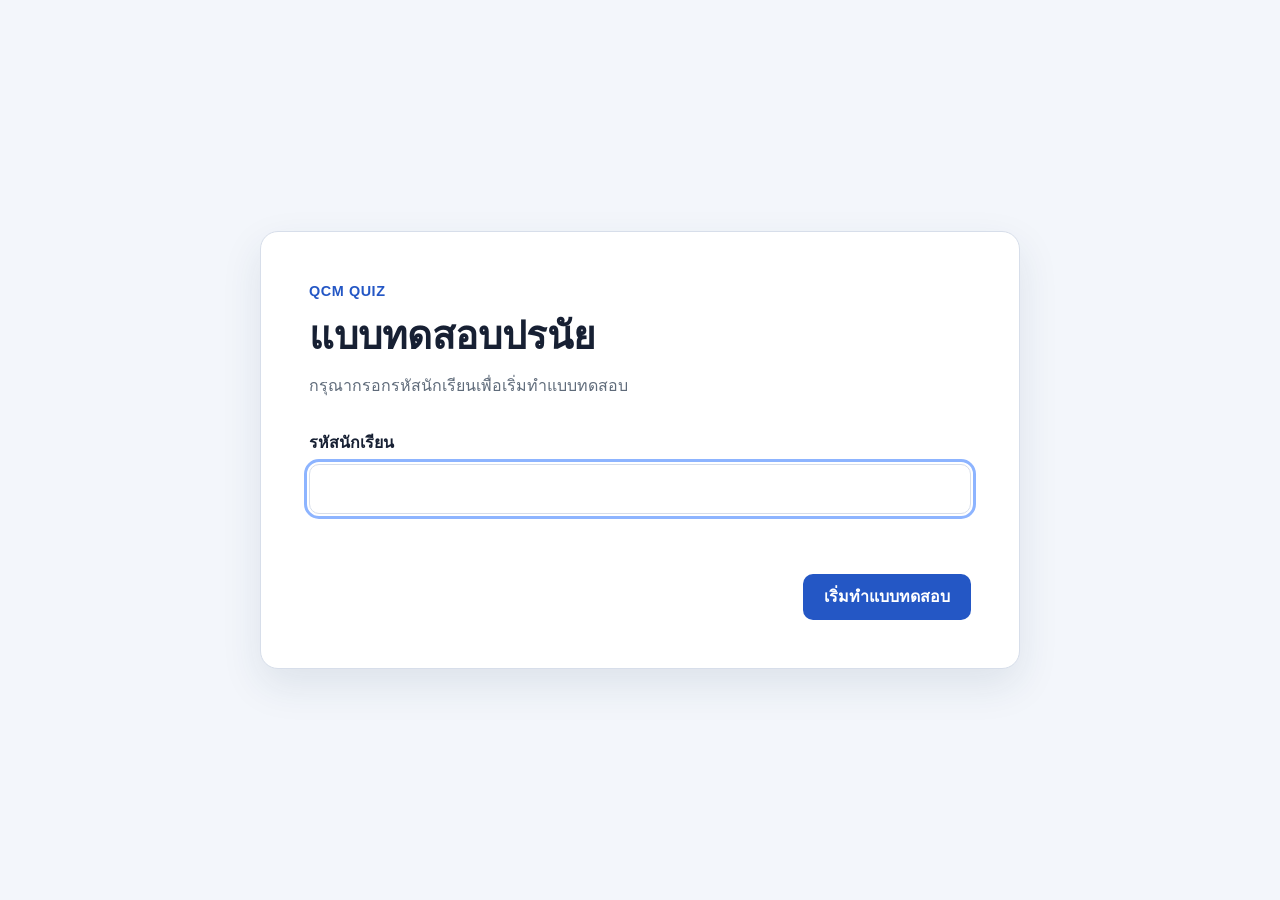
<file: public/index.html>
<!doctype html>
<html lang="th">
  <head>
    <meta charset="UTF-8" />
    <meta name="viewport" content="width=device-width, initial-scale=1.0" />
    <meta
      name="description"
      content="แบบทดสอบปรนัยสำหรับนักเรียน"
    />
    <title>แบบทดสอบ QCM</title>
    <link rel="stylesheet" href="styles.css" />
  </head>
  <body>
    <main class="app-shell">
      <div id="app" class="app-card" aria-live="polite">
        <section class="state-panel" aria-labelledby="loading-title">
          <div class="spinner" aria-hidden="true"></div>
          <h1 id="loading-title">กำลังเตรียมแบบทดสอบ</h1>
          <p>โปรดรอสักครู่...</p>
        </section>
      </div>
    </main>
    <script src="config.js"></script>
    <script src="app.js"></script>
  </body>
</html>
</file>
<file: public/styles.css>
:root {
  color-scheme: light;
  --background: #f3f6fb;
  --surface: #ffffff;
  --surface-muted: #f7f9fc;
  --text: #172033;
  --text-muted: #5f6b7a;
  --border: #d7deea;
  --primary: #2457c5;
  --primary-dark: #17439e;
  --focus: #8db4ff;
  --danger: #b42318;
  --success: #147d4d;
  font-family: "Noto Sans Thai", Tahoma, Arial, sans-serif;
}

* {
  box-sizing: border-box;
}

body {
  margin: 0;
  min-width: 320px;
  background: var(--background);
  color: var(--text);
  font-size: 16px;
  line-height: 1.6;
}

button,
input {
  font: inherit;
}

button {
  cursor: pointer;
}

button:disabled {
  cursor: not-allowed;
  opacity: 0.55;
}

button:focus-visible,
input:focus-visible {
  outline: 3px solid var(--focus);
  outline-offset: 2px;
}

.app-shell {
  display: grid;
  min-height: 100vh;
  padding: 24px;
  place-items: center;
}

.app-card {
  width: min(100%, 760px);
  overflow: hidden;
  border: 1px solid var(--border);
  border-radius: 18px;
  background: var(--surface);
  box-shadow: 0 16px 40px rgb(34 54 88 / 10%);
}

.screen {
  padding: clamp(24px, 5vw, 48px);
}

.eyebrow {
  margin: 0 0 8px;
  color: var(--primary);
  font-size: 0.9rem;
  font-weight: 700;
  letter-spacing: 0.04em;
}

h1,
h2,
p {
  margin-top: 0;
}

h1 {
  margin-bottom: 12px;
  font-size: clamp(1.7rem, 4vw, 2.4rem);
  line-height: 1.3;
}

h2 {
  margin-bottom: 16px;
  font-size: clamp(1.25rem, 3vw, 1.65rem);
  line-height: 1.45;
}

.intro {
  margin-bottom: 32px;
  color: var(--text-muted);
}

.field-label {
  display: block;
  margin-bottom: 8px;
  font-weight: 700;
}

.text-input {
  width: 100%;
  min-height: 50px;
  border: 1px solid var(--border);
  border-radius: 10px;
  padding: 10px 14px;
  color: var(--text);
  background: var(--surface);
}

.text-input[aria-invalid="true"] {
  border-color: var(--danger);
}

.field-error {
  min-height: 26px;
  margin: 6px 0 0;
  color: var(--danger);
  font-size: 0.92rem;
}

.button-row {
  display: flex;
  flex-wrap: wrap;
  gap: 12px;
  justify-content: space-between;
  margin-top: 28px;
}

.button-group {
  display: flex;
  flex-wrap: wrap;
  gap: 12px;
}

.button {
  min-height: 46px;
  border: 1px solid transparent;
  border-radius: 10px;
  padding: 9px 20px;
  font-weight: 700;
  transition: background-color 0.15s ease, border-color 0.15s ease;
}

.button-primary {
  color: #fff;
  background: var(--primary);
}

.button-primary:hover:not(:disabled) {
  background: var(--primary-dark);
}

.button-secondary {
  border-color: var(--border);
  color: var(--text);
  background: var(--surface);
}

.button-secondary:hover:not(:disabled) {
  background: var(--surface-muted);
}

.quiz-header {
  border-bottom: 1px solid var(--border);
  padding-bottom: 20px;
}

.progress-row {
  display: flex;
  justify-content: space-between;
  margin-bottom: 8px;
  color: var(--text-muted);
  font-size: 0.95rem;
  font-weight: 700;
}

.progress-counts {
  margin-top: 8px;
  margin-bottom: 8px;
  color: var(--text-muted);
  font-size: 0.9rem;
  font-weight: 400;
}

.progress-track {
  height: 8px;
  overflow: hidden;
  border-radius: 999px;
  background: #e6ebf4;
}

.progress-value {
  height: 100%;
  border-radius: inherit;
  background: var(--primary);
  transition: width 0.2s ease;
}

.question-panel {
  padding-top: 28px;
}

.options {
  display: grid;
  gap: 12px;
  margin: 0;
  padding: 0;
  border: 0;
}

.option {
  display: flex;
  align-items: flex-start;
  gap: 12px;
  border: 1px solid var(--border);
  border-radius: 10px;
  padding: 13px 15px;
  background: var(--surface);
  cursor: pointer;
}

.option:hover {
  border-color: var(--primary);
  background: #f7faff;
}

.option:has(input:checked) {
  border-color: var(--primary);
  background: #edf3ff;
}

.option input {
  flex: 0 0 auto;
  width: 19px;
  height: 19px;
  margin: 3px 0 0;
  accent-color: var(--primary);
}

.confirmation {
  border: 1px solid #f1d39b;
  border-radius: 10px;
  padding: 16px;
  background: #fffaf0;
}

.confirmation p:last-child {
  margin-bottom: 0;
}

.confirmation.warning {
  border-color: #e8b44f;
  background: #fffaf0;
}

.confirmation.success-message {
  border-color: #9bd5b8;
  background: #f0fbf5;
}

.confirmation-note {
  margin-top: 18px;
  color: var(--text-muted);
}

.unanswered-list {
  display: flex;
  flex-wrap: wrap;
  gap: 8px;
  margin-top: 12px;
}

.question-link {
  min-height: 38px;
  padding: 6px 12px;
  font-size: 0.9rem;
}

.attempt-reference {
  color: var(--text-muted);
  font-size: 0.9rem;
  overflow-wrap: anywhere;
}

.state-panel {
  padding: 56px 24px;
  text-align: center;
}

.state-panel p {
  color: var(--text-muted);
}

.state-panel.error h1 {
  color: var(--danger);
}

.completion-icon {
  display: grid;
  width: 64px;
  height: 64px;
  margin: 0 auto 20px;
  place-items: center;
  border-radius: 50%;
  color: #fff;
  background: var(--success);
  font-size: 2rem;
}

.spinner {
  width: 36px;
  height: 36px;
  margin: 0 auto 20px;
  border: 4px solid #dfe7f5;
  border-top-color: var(--primary);
  border-radius: 50%;
  animation: spin 0.8s linear infinite;
}

@keyframes spin {
  to {
    transform: rotate(360deg);
  }
}

@media (max-width: 520px) {
  .app-shell {
    padding: 12px;
  }

  .app-card {
    border-radius: 14px;
  }

  .button-row,
  .button-group {
    width: 100%;
  }

  .button-row .button,
  .button-group .button {
    flex: 1 1 auto;
  }
}
</file>
